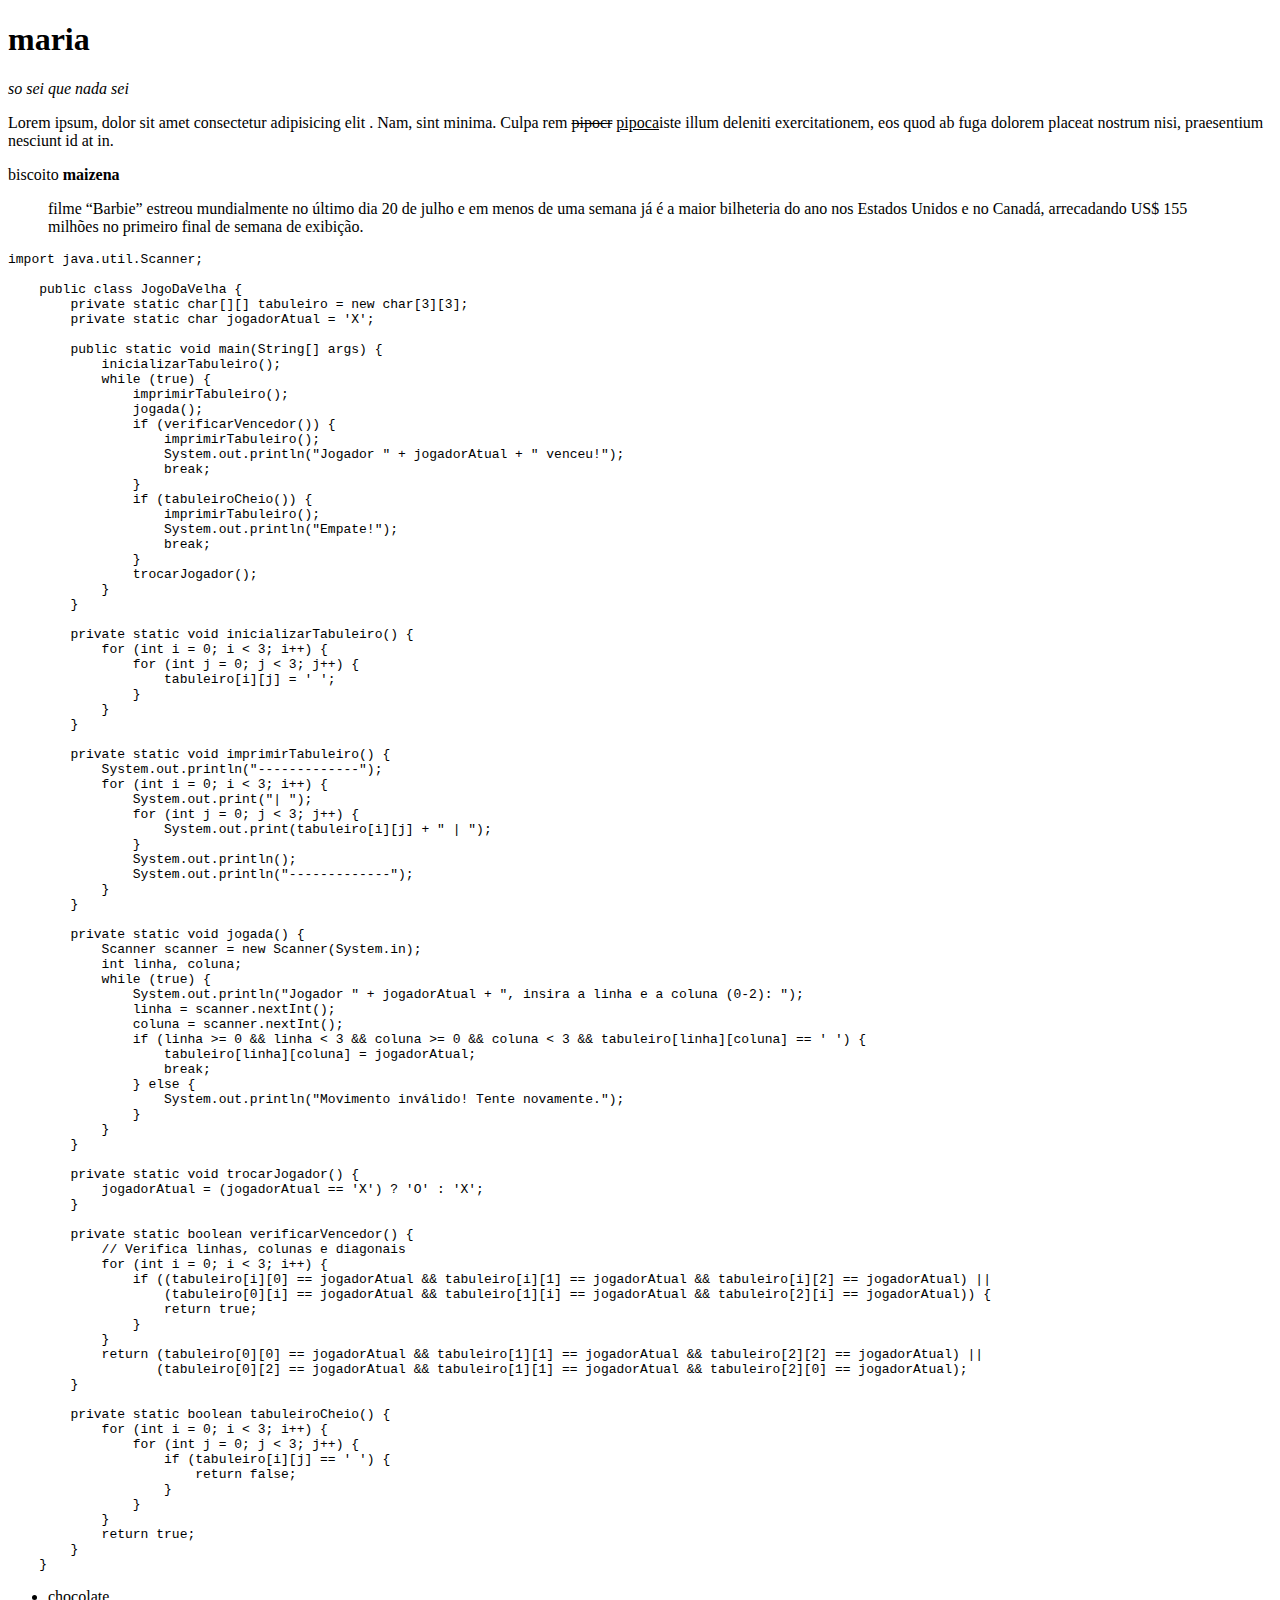
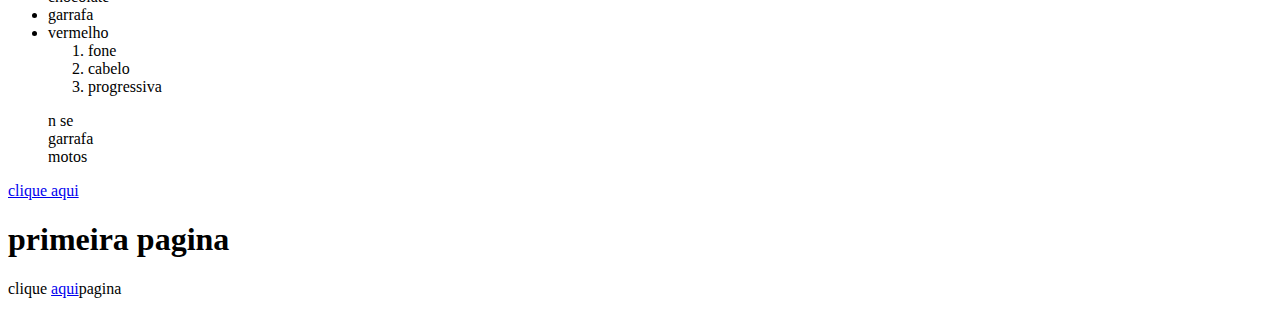
<file: index.html>
<!DOCTYPE html>
<html lang="en">
<head>
    <meta charset="UTF-8">
    <meta name="viewport" content="width=device-width, initial-scale=1.0">
    <title>Document</title>
</head>
<body>
 <h1>maria</h1>
 <em>so sei que nada sei</em>
<p>Lorem ipsum, dolor sit amet consectetur adipisicing elit
    . Nam, sint minima. Culpa rem <del>pipocr</del> <ins>pipoca</ins>iste illum deleniti exercitationem,
     eos quod ab fuga dolorem placeat nostrum nisi, praesentium nesciunt id at in.</p>
<p>biscoito<strong> maizena</strong></p>
<blockquote> 
     filme “Barbie” estreou mundialmente no último dia 20 de julho e em menos de 
    uma semana já é a maior bilheteria do ano nos Estados Unidos e no Canadá, 
    arrecadando US$ 155 milhões no primeiro final de semana de exibição.</blockquote>
   <pre><code>import java.util.Scanner;

    public class JogoDaVelha {
        private static char[][] tabuleiro = new char[3][3];
        private static char jogadorAtual = 'X';
    
        public static void main(String[] args) {
            inicializarTabuleiro();
            while (true) {
                imprimirTabuleiro();
                jogada();
                if (verificarVencedor()) {
                    imprimirTabuleiro();
                    System.out.println("Jogador " + jogadorAtual + " venceu!");
                    break;
                }
                if (tabuleiroCheio()) {
                    imprimirTabuleiro();
                    System.out.println("Empate!");
                    break;
                }
                trocarJogador();
            }
        }
    
        private static void inicializarTabuleiro() {
            for (int i = 0; i < 3; i++) {
                for (int j = 0; j < 3; j++) {
                    tabuleiro[i][j] = ' ';
                }
            }
        }
    
        private static void imprimirTabuleiro() {
            System.out.println("-------------");
            for (int i = 0; i < 3; i++) {
                System.out.print("| ");
                for (int j = 0; j < 3; j++) {
                    System.out.print(tabuleiro[i][j] + " | ");
                }
                System.out.println();
                System.out.println("-------------");
            }
        }
    
        private static void jogada() {
            Scanner scanner = new Scanner(System.in);
            int linha, coluna;
            while (true) {
                System.out.println("Jogador " + jogadorAtual + ", insira a linha e a coluna (0-2): ");
                linha = scanner.nextInt();
                coluna = scanner.nextInt();
                if (linha >= 0 && linha < 3 && coluna >= 0 && coluna < 3 && tabuleiro[linha][coluna] == ' ') {
                    tabuleiro[linha][coluna] = jogadorAtual;
                    break;
                } else {
                    System.out.println("Movimento inválido! Tente novamente.");
                }
            }
        }
    
        private static void trocarJogador() {
            jogadorAtual = (jogadorAtual == 'X') ? 'O' : 'X';
        }
    
        private static boolean verificarVencedor() {
            // Verifica linhas, colunas e diagonais
            for (int i = 0; i < 3; i++) {
                if ((tabuleiro[i][0] == jogadorAtual && tabuleiro[i][1] == jogadorAtual && tabuleiro[i][2] == jogadorAtual) ||
                    (tabuleiro[0][i] == jogadorAtual && tabuleiro[1][i] == jogadorAtual && tabuleiro[2][i] == jogadorAtual)) {
                    return true;
                }
            }
            return (tabuleiro[0][0] == jogadorAtual && tabuleiro[1][1] == jogadorAtual && tabuleiro[2][2] == jogadorAtual) ||
                   (tabuleiro[0][2] == jogadorAtual && tabuleiro[1][1] == jogadorAtual && tabuleiro[2][0] == jogadorAtual);
        }
    
        private static boolean tabuleiroCheio() {
            for (int i = 0; i < 3; i++) {
                for (int j = 0; j < 3; j++) {
                    if (tabuleiro[i][j] == ' ') {
                        return false;
                    }
                }
            }
            return true;
        }
    }</code></pre>
        <ul>
            <li>chocolate</li>
            <li>garrafa
                <li>vermelho</li>
                <ol>
                    <li>fone</li>
                    <li>cabelo</li>
                    <li>progressiva</li>
                </ol>
            </li>
        </ul>    
        <dt>
            <dd>n se </dd>
            <dd>garrafa</dd>
            <dd>motos</dd>
        </dt>     
        
      <p><a href="https://www.google.com.br/">clique aqui</a></p>
      <h1>primeira pagina </h1>  
      <p>clique <a href="pagina 2.html" target="_self"rel=next>aqui</a>pagina </p>

        



 
</body
</html>
</file>
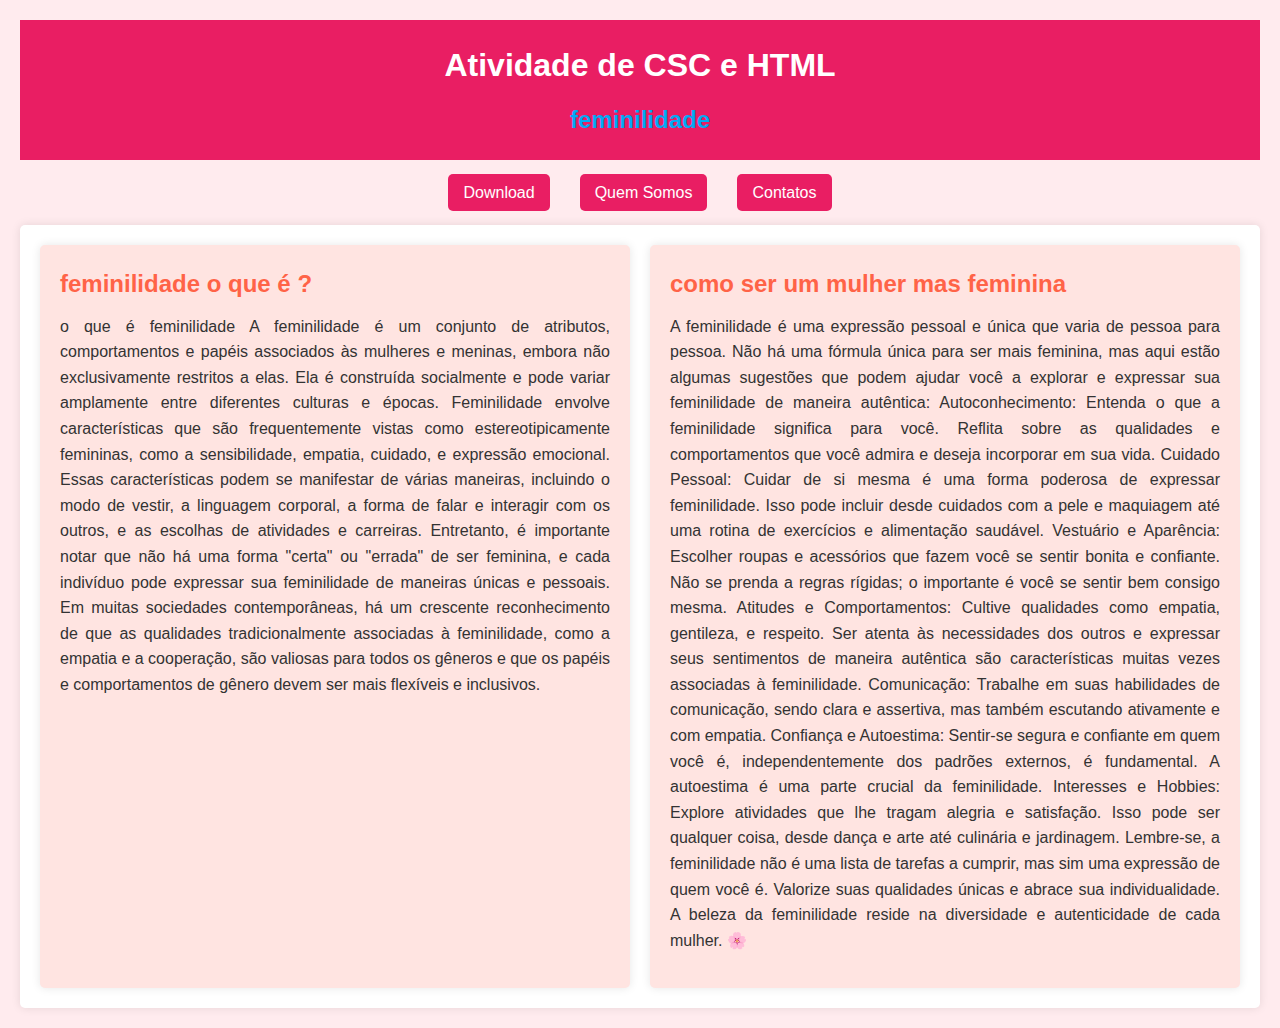
<file: tarefa.html>
<!DOCTYPE html>
<html lang="pt-br">
<head>
    <meta charset="UTF-8">
    <meta name="viewport" content="width=device-width, initial-scale=1.0">
    <title>Tarefa</title>
    <link rel="stylesheet" href="tarefa.css">
</head>
<body>
    <header>
        <h1>Atividade de CSC e HTML</h1>
        <h2 id="azul_clarinha">feminilidade</h2>
    </header>

    <nav>
        <ul>
            <li><a href="mariapepodicagada.jpg" target="_self" rel="next">Download</a></li>
            <li><a href="muie.jpg" target="_self" rel="next">Quem Somos</a></li>
            <li><a href="ytmp3free.cc_jesus-meu-esposo-live-youtubemp3free.org (1).mp3" target="_self" rel="next">Contatos</a></li>
        </ul>
    </nav>

    <main>
        <section>
            <article>
                <h2 class="vermelho_maari">feminilidade o que é ?</h2>
                <p>
                    o que é feminilidade
                    A feminilidade é um conjunto de atributos, comportamentos e papéis associados às mulheres e meninas, embora não exclusivamente restritos a elas. Ela é construída socialmente e pode variar amplamente entre diferentes culturas e épocas. Feminilidade envolve características que são frequentemente vistas como estereotipicamente femininas, como a sensibilidade, empatia, cuidado, e expressão emocional.
                    
                    Essas características podem se manifestar de várias maneiras, incluindo o modo de vestir, a linguagem corporal, a forma de falar e interagir com os outros, e as escolhas de atividades e carreiras. Entretanto, é importante notar que não há uma forma "certa" ou "errada" de ser feminina, e cada indivíduo pode expressar sua feminilidade de maneiras únicas e pessoais.
                    
                    Em muitas sociedades contemporâneas, há um crescente reconhecimento de que as qualidades tradicionalmente associadas à feminilidade, como a empatia e a cooperação, são valiosas para todos os gêneros e que os papéis e comportamentos de gênero devem ser mais flexíveis e inclusivos.
            </article>
            <article>
                <h2 class="vermelho_maari"> como ser  um mulher mas feminina</h2>
                <p>
                    A feminilidade é uma expressão pessoal e única que varia de pessoa para pessoa. Não há uma fórmula única para ser mais feminina, mas aqui estão algumas sugestões que podem ajudar você a explorar e expressar sua feminilidade de maneira autêntica:

Autoconhecimento: Entenda o que a feminilidade significa para você. Reflita sobre as qualidades e comportamentos que você admira e deseja incorporar em sua vida.

Cuidado Pessoal: Cuidar de si mesma é uma forma poderosa de expressar feminilidade. Isso pode incluir desde cuidados com a pele e maquiagem até uma rotina de exercícios e alimentação saudável.

Vestuário e Aparência: Escolher roupas e acessórios que fazem você se sentir bonita e confiante. Não se prenda a regras rígidas; o importante é você se sentir bem consigo mesma.

Atitudes e Comportamentos: Cultive qualidades como empatia, gentileza, e respeito. Ser atenta às necessidades dos outros e expressar seus sentimentos de maneira autêntica são características muitas vezes associadas à feminilidade.

Comunicação: Trabalhe em suas habilidades de comunicação, sendo clara e assertiva, mas também escutando ativamente e com empatia.

Confiança e Autoestima: Sentir-se segura e confiante em quem você é, independentemente dos padrões externos, é fundamental. A autoestima é uma parte crucial da feminilidade.

Interesses e Hobbies: Explore atividades que lhe tragam alegria e satisfação. Isso pode ser qualquer coisa, desde dança e arte até culinária e jardinagem.

Lembre-se, a feminilidade não é uma lista de tarefas a cumprir, mas sim uma expressão de quem você é. Valorize suas qualidades únicas e abrace sua individualidade. A beleza da feminilidade reside na diversidade e autenticidade de cada mulher. 🌸
                </p>
            </article>
        </section>
    </main>
</body>
</html>
</file>
<file: tarefa.css>
@charset "UTF-8";
/* Resetando estilos padrão do navegador */
* {
    margin: 0;
    padding: 0;
    box-sizing: border-box;
}

/* Estilo do corpo */
body {
    font-family: 'Roboto', sans-serif;
    line-height: 1.6;
    background-color: #ffebee; /* Fundo rosa claro */
    color: #333;
    padding: 20px;
}

/* Cabeçalho */
header {
    background-color: #e91e63; /* Rosa escuro */
    color: white;
    padding: 20px;
    text-align: center;
    margin-bottom: 20px;
}

header h1 {
    margin-bottom: 10px;
}

header h2#azul_clarinha {
    color: #03a9f4; /* Azul claro */
}

/* Navegação */
nav ul {
    list-style: none;
    display: flex;
    justify-content: center;
    margin-bottom: 20px;
}

nav ul li {
    margin: 0 15px;
}

nav ul li a {
    text-decoration: none;
    color: white;
    background-color: #e91e63; /* Rosa escuro */
    padding: 10px 15px;
    border-radius: 5px;
    transition: background-color 0.3s;
}

nav ul li a:hover {
    background-color: #d81b60; /* Rosa profundo */
}

/* Seções principais */
main {
    background-color: white;
    padding: 20px;
    box-shadow: 0 0 10px rgba(0, 0, 0, 0.1);
    border-radius: 5px;
}

/* Disposição lado a lado para artigos */
section {
    display: flex;
    justify-content: space-between;
    gap: 20px;
}

article {
    background-color: #ffe4e1; /* Rosa bem claro */
    padding: 20px;
    box-shadow: 0 0 10px rgba(0, 0, 0, 0.1);
    border-radius: 5px;
    flex: 1;
}

.vermelho_maari {
    color: #ff6347; /* Tomate */
    margin-bottom: 10px;
}

/* Parágrafos */
p {
    text-align: justify;
    margin-bottom: 15px;
}

/* Links */
a {
    color: #333;
}

a:hover {
    text-decoration: underline;
}
</file>
